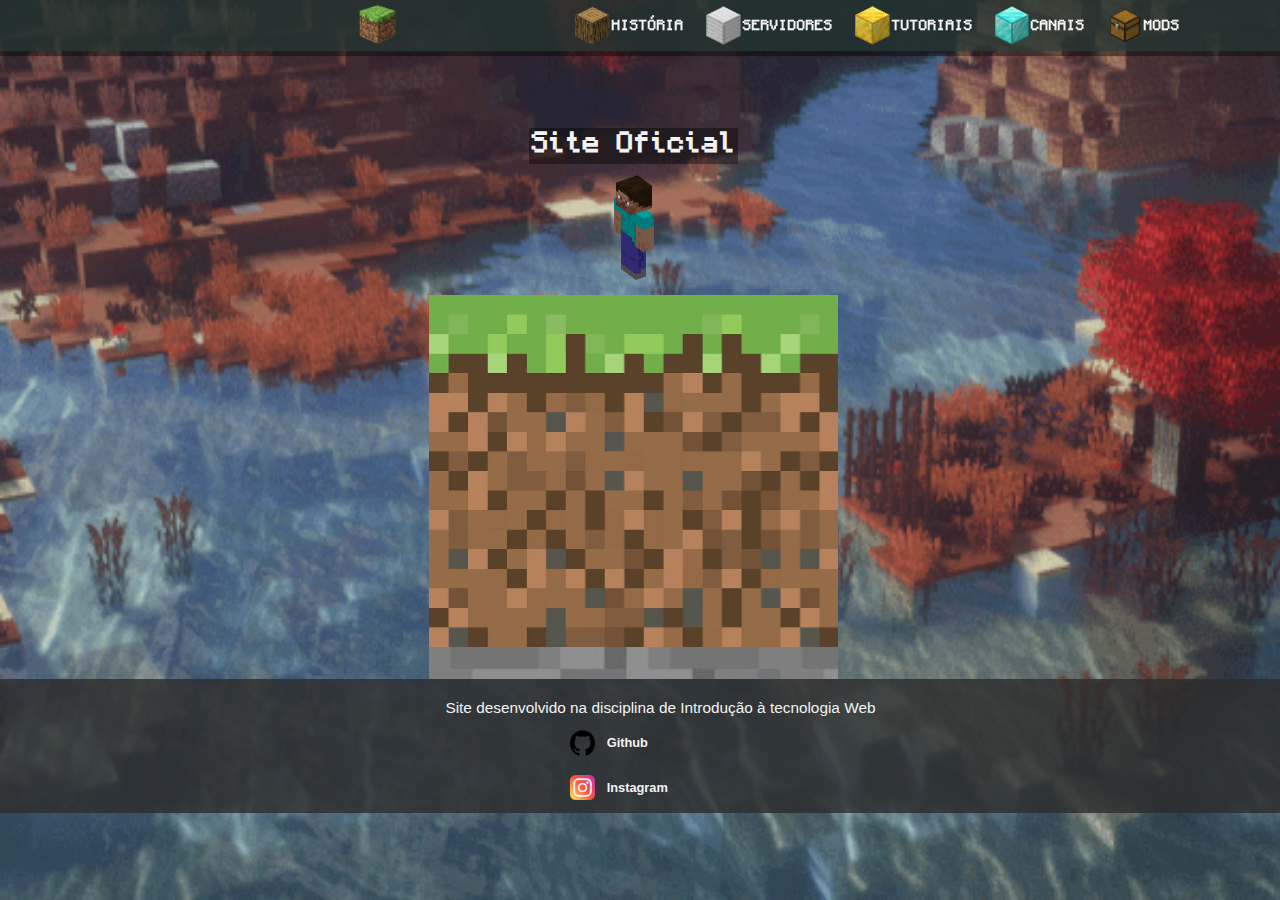
<file: index.html>
<!DOCTYPE html>
<html lang="pt-br">

<head>
    <meta charset="UTF-8">
    <meta name="viewport" content="width=device-width, initial-scale=1.0">
    <title>Inicio</title>
    <link rel="stylesheet" href="css/style.css">
    <link rel="shortcut icon" href="imagens/icones/pig.jpg" type="image/x-icon">
</head>

<body>
    <header class="cabecalho">
        <div class="container">
            <div class="logo"><a href="index.html"><img src="imagens/blocos/terra.png" alt="Home" class="icone"></a></div>
            <div class="nav">
                <nav class="navegacao">
                    <class class="menu"><a href="pages/historia.html"><img src="imagens/blocos/oak.png"
                                alt="bloco_de_carvalho" class="icone">HISTÓRIA</a></class>
                    <class class="menu"><a href="pages/servidores.html"><img src="imagens/blocos/iron.png"
                                alt="bloco_de_ferro" class="icone">SERVIDORES</a></class>
                    <class class="menu"><a href="pages/tutoriais.html"><img src="imagens/blocos/gold.png"
                                alt="bloco_de_ouro" class="icone">TUTORIAIS</a></class>
                    <class class="menu"><a href="pages/canais.html"><img src="imagens/blocos/diamond.png"
                                alt="bloco_de_diamante" class="icone">CANAIS</a></class>
                    <class class="menu"><a href="pages/mods.html"><img src="imagens/blocos/chest.png" alt="bloco_de_bau"
                                class="icone">MODS</a></class>
                    </ul>
                </nav>
            </div>
        </div>
    </header>
    <div class="container">
        <div class="fundo">
            <a href="https://www.minecraft.net/pt-br" target="_blank">
                <h1>Site Oficial</h1><img src="imagens/steve_rdando.gif" alt="Steve" class="boneco">
            </a>
            <div class="fundo_terra">
                <iframe src="https://www.youtube.com/embed/ONs7kTlqGw4?si=gUtWhHHX26wNOjWd" title="YouTube video player"
                    frameborder="0"
                    allow="accelerometer; autoplay; clipboard-write; encrypted-media; gyroscope; picture-in-picture; web-share"
                    referrerpolicy="strict-origin-when-cross-origin" allowfullscreen></iframe>
            </div>
        </div>
    </div>
    <footer>
        <p>Site desenvolvido na disciplina de Introdução à tecnologia Web</p>
        <div class="social_links">
            <a href="https://github.com/Elliton-Luis" target="_blank" class="github">
                <img src="imagens/icones/github.png" alt="github" class="logo_server">
                <strong>Github</strong>
            </a>
            <a href="https://www.instagram.com/juniorelliton/" target="_blank" class="instagram">
                <img src="imagens/icones/instagram.png" alt="instagram" class="logo_server">
                <strong>Instagram</strong>
            </a>
        </div>
    </footer>
</body>

</html>
</file>
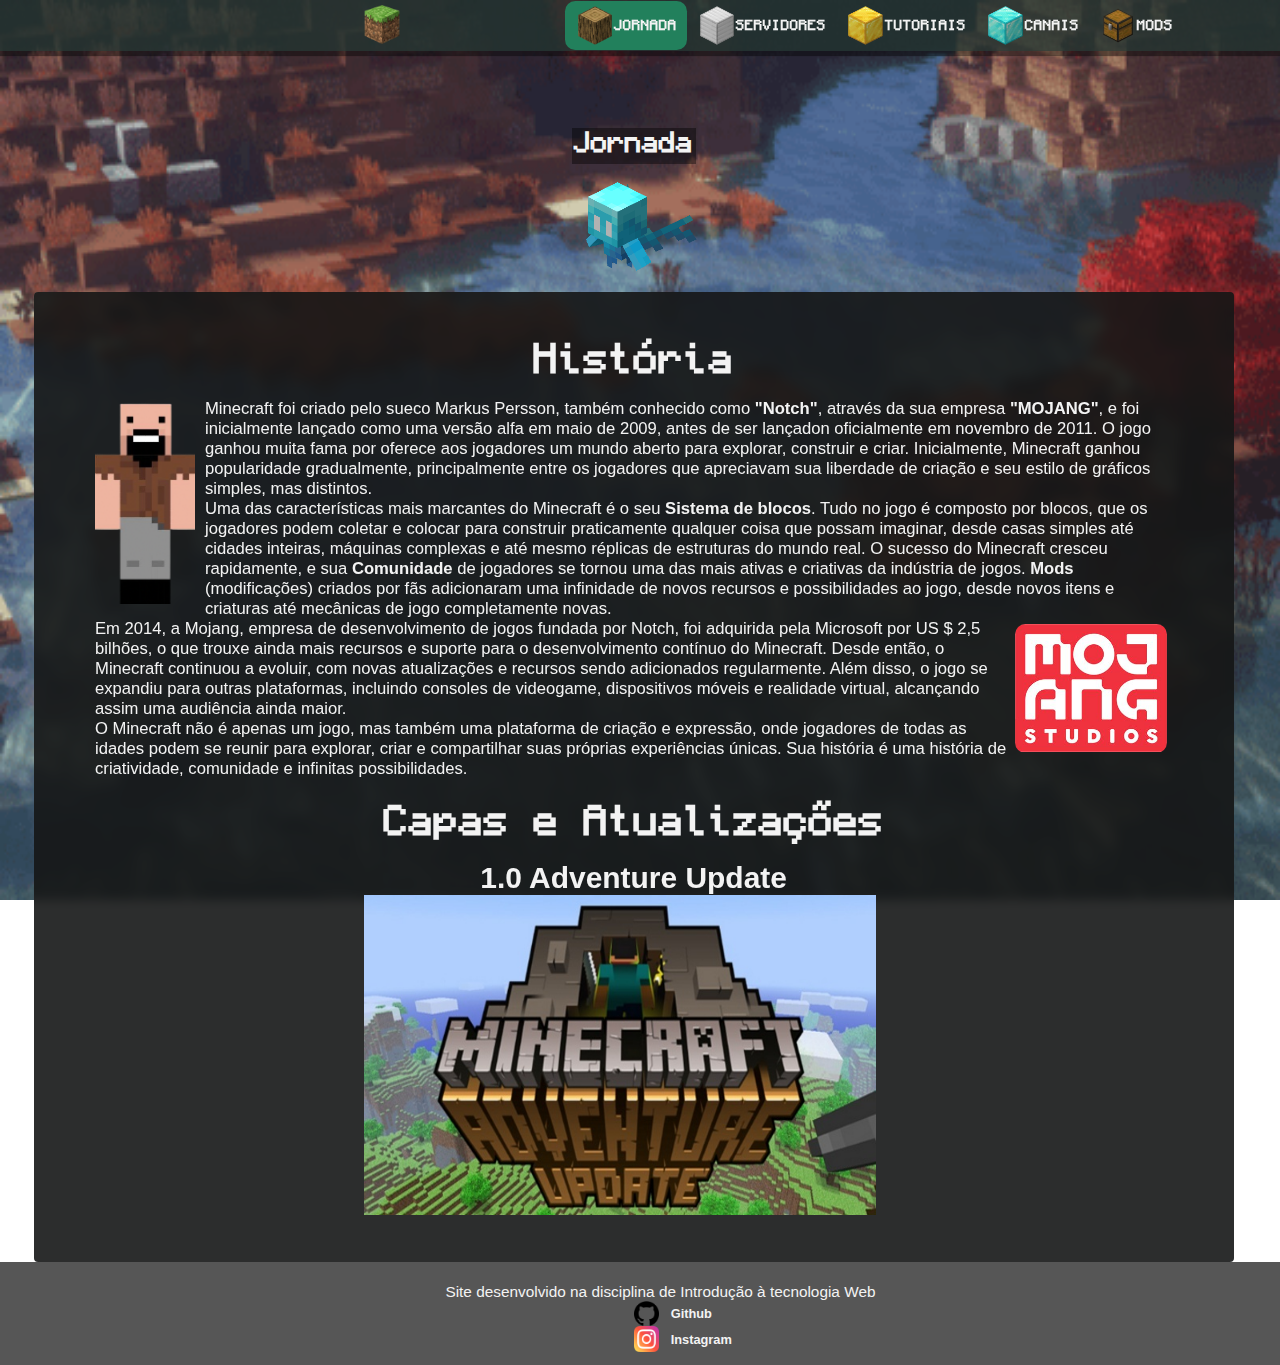
<file: pages/historia.html>
<!DOCTYPE html>
<html lang="pt-br">

<head>
    <meta charset="UTF-8">
    <meta name="viewport" content="width=device-width, initial-scale=1.0">
    <title>Inicio</title>
    <link rel="stylesheet" href="../css/style.css">
    <link rel="shortcut icon" href="../imagens/icones/pig.jpg" type="image/x-icon">
</head>

<body>
    <header class="cabecalho">
        <div class="container">
            <a href="../index.html"><img src="../imagens/blocos/terra.png" alt="Home" class="icone "></a>
            <nav class="navegacao">
                <li class="icone_selecionado"><a href="historia.html"><img src="../imagens/blocos/oak.png"
                            alt="bloco_de_carvalho" class="icone">JORNADA</a></li>
                <li class="menu"><a href="servidores.html"><img src="../imagens/blocos/iron.png" alt="bloco_de_ferro"
                            class="icone">SERVIDORES</a></li>
                <li class="menu"><a href="tutoriais.html"><img src="../imagens/blocos/gold.png" alt="bloco_de_ouro"
                            class="icone">TUTORIAIS</a></li>
                <li class="menu"><a href="canais.html"><img src="../imagens/blocos/diamond.png" alt="bloco_de_diamante"
                            class="icone">CANAIS</a></li>
                <li class="menu"><a href="mods.html"><img src="../imagens/blocos/chest.png" alt="bloco_de_bau"
                            class="icone">MODS</a></li>
                </ul>
            </nav>
        </div>
    </header>
    <div class="fundo">
        <h1>Jornada</h1><img src="../imagens/Allay.webp" alt="allay" class="boneco">
        <div class="background">
            <div id="história">
                <h2>História</h2>
                <img src="../imagens/notch.png" alt="notch" id="steve">
                <p>Minecraft foi criado pelo sueco Markus Persson, também conhecido como <strong>"Notch"</strong>,
                    através da sua empresa <strong>"MOJANG"</strong>, e foi inicialmente lançado como uma versão alfa em
                    maio de 2009, antes de ser lançadon oficialmente em novembro de 2011.
                    O jogo ganhou muita fama por oferece aos jogadores um mundo aberto para explorar, construir e criar.
                    Inicialmente, Minecraft ganhou popularidade gradualmente, principalmente entre os jogadores que
                    apreciavam sua liberdade de criação e seu estilo de gráficos simples, mas distintos.</p>

                <p>Uma das características mais marcantes do Minecraft é o seu <strong>Sistema de blocos</strong>. Tudo
                    no jogo é composto por blocos, que os jogadores podem coletar e colocar para construir praticamente
                    qualquer coisa que possam imaginar, desde casas simples até cidades inteiras, máquinas complexas e
                    até mesmo réplicas de estruturas do mundo real.
                    O sucesso do Minecraft cresceu rapidamente, e sua <a
                        href="servidores.html"><strong>Comunidade</strong></a> de jogadores se tornou uma das mais
                    ativas
                    e criativas da indústria de jogos. <a href="mods.html"><strong>Mods</strong></a> (modificações)
                    criados por fãs adicionaram uma infinidade de
                    novos recursos e possibilidades ao jogo, desde novos itens e criaturas até mecânicas de jogo
                    completamente novas.</p><img src="../imagens/mojang.jpg" alt="" id="mojang">
                <p>
                    Em 2014, a Mojang, empresa de desenvolvimento de jogos fundada por Notch, foi adquirida pela
                    Microsoft
                    por US $ 2,5 bilhões, o que trouxe ainda mais recursos e suporte para o desenvolvimento contínuo do
                    Minecraft.
                    Desde então, o Minecraft continuou a evoluir, com novas atualizações e recursos sendo adicionados
                    regularmente. Além disso, o jogo se expandiu para outras plataformas, incluindo consoles de
                    videogame,
                    dispositivos móveis e realidade virtual, alcançando assim uma audiência ainda maior.
                </p>
                <p>
                    O Minecraft não é apenas um jogo, mas também uma plataforma de criação e expressão, onde jogadores
                    de
                    todas as idades podem se reunir para explorar, criar e compartilhar suas próprias experiências
                    únicas.
                    Sua história é uma história de criatividade, comunidade e infinitas possibilidades.
                </p>
            </div>
            <h2>Capas e Atualizações</h2>
            <div id="slideshow-example" data-component="slideshow">
                <div role="list">
                    <div class="slide">
                        <h3>1.0 Adventure Update</h3>
                        <img src="../imagens/atualizacoes/adventure.jpg" alt="">
                    </div>
                    <div class="slide">
                        <h3>1.4 Pretty Scary Update</h3>
                        <img src="../imagens/atualizacoes/pretty_scary.webp" alt="">
                    </div>
                    <div class="slide">
                        <h3>1.5 Redstone Update</h3>
                        <img src="../imagens/atualizacoes/redstone.webp" alt="">
                    </div>
                    <div class="slide">
                        <h3>1.6 Horse Update</h3>
                        <img src="../imagens/atualizacoes/horse.webp" alt="">
                    </div>
                    <div class="slide">
                        <h3>1.7 The Update that Changed the World</h3>
                        <img src="../imagens/atualizacoes/the_update.jpg" alt="">
                    </div>
                    <div class="slide">
                        <h3>1.8 Bountiful Update</h3>
                        <img src="../imagens/atualizacoes/bountiful.webp" alt="">
                    </div>
                    <div class="slide">
                        <h3>1.9 Combat Update</h3>
                        <img src="../imagens/atualizacoes/combat.webp" alt="">
                    </div>
                    <div class="slide">
                        <h3>1.10 Frostburn Update</h3>
                        <img src="../imagens/atualizacoes/frostburn.jpg" alt="">
                    </div>
                    <div class="slide">
                        <h3>1.11 Exploration Update</h3>
                        <img src="../imagens/atualizacoes/exploration.avif" alt="">
                    </div>
                    <div class="slide">
                        <h3>1.12 World of Color Update</h3>
                        <img src="../imagens/atualizacoes/color.webp" alt="">
                    </div>
                    <div class="slide">
                        <h3>1.13 Update Aquatic</h3>
                        <img src="../imagens/atualizacoes/aquatic.webp" alt="">
                    </div>
                    <div class="slide">
                        <h3>1.14 Village & Pillage</h3>
                        <img src="../imagens/atualizacoes/village.webp" alt="">
                    </div>
                    <div class="slide">
                        <h3>1.15 Buzzy Bees</h3>
                        <img src="../imagens/atualizacoes/bees.webp" alt="">
                    </div>
                    <div class="slide">
                        <h3>1.16 Nether Update</h3>
                        <img src="../imagens/atualizacoes/nether.avif" alt="">
                    </div>
                    <div class="slide">
                        <h3>1.18 Caves & Cliffs Update</h3>
                        <img src="../imagens/atualizacoes/caves.jpg" alt="">
                    </div>
                    <div class="slide">
                        <h3>1.19 The Wild Update</h3>
                        <img src="../imagens/atualizacoes/wild.jpg" alt="">
                    </div>
                    <div class="slide">
                        <h3>1.20 Trails & Tales</h3>
                        <img src="../imagens/atualizacoes/trails.webp" alt="">
                    </div>
                </div>
            </div>
        </div>
    </div>
    <footer>
        <p>Site desenvolvido na disciplina de Introdução à tecnologia Web</p>
        <div class="social-links">
            <a href="https://github.com/Elliton-Luis" target="_blank" class="github">
                <img src="../imagens/icones/github.png" alt="github" class="logo_server">
                <strong>Github</strong>
            </a>
            <a href="https://www.instagram.com/juniorelliton/" target="_blank" class="instagram">
                <img src="../imagens/icones/instagram.png" alt="instagram" class="logo_server">
                <strong>Instagram</strong>
            </a>
        </div>
    </footer>
    <script src="../js/script.js"></script>
</body>

</html>
</file>
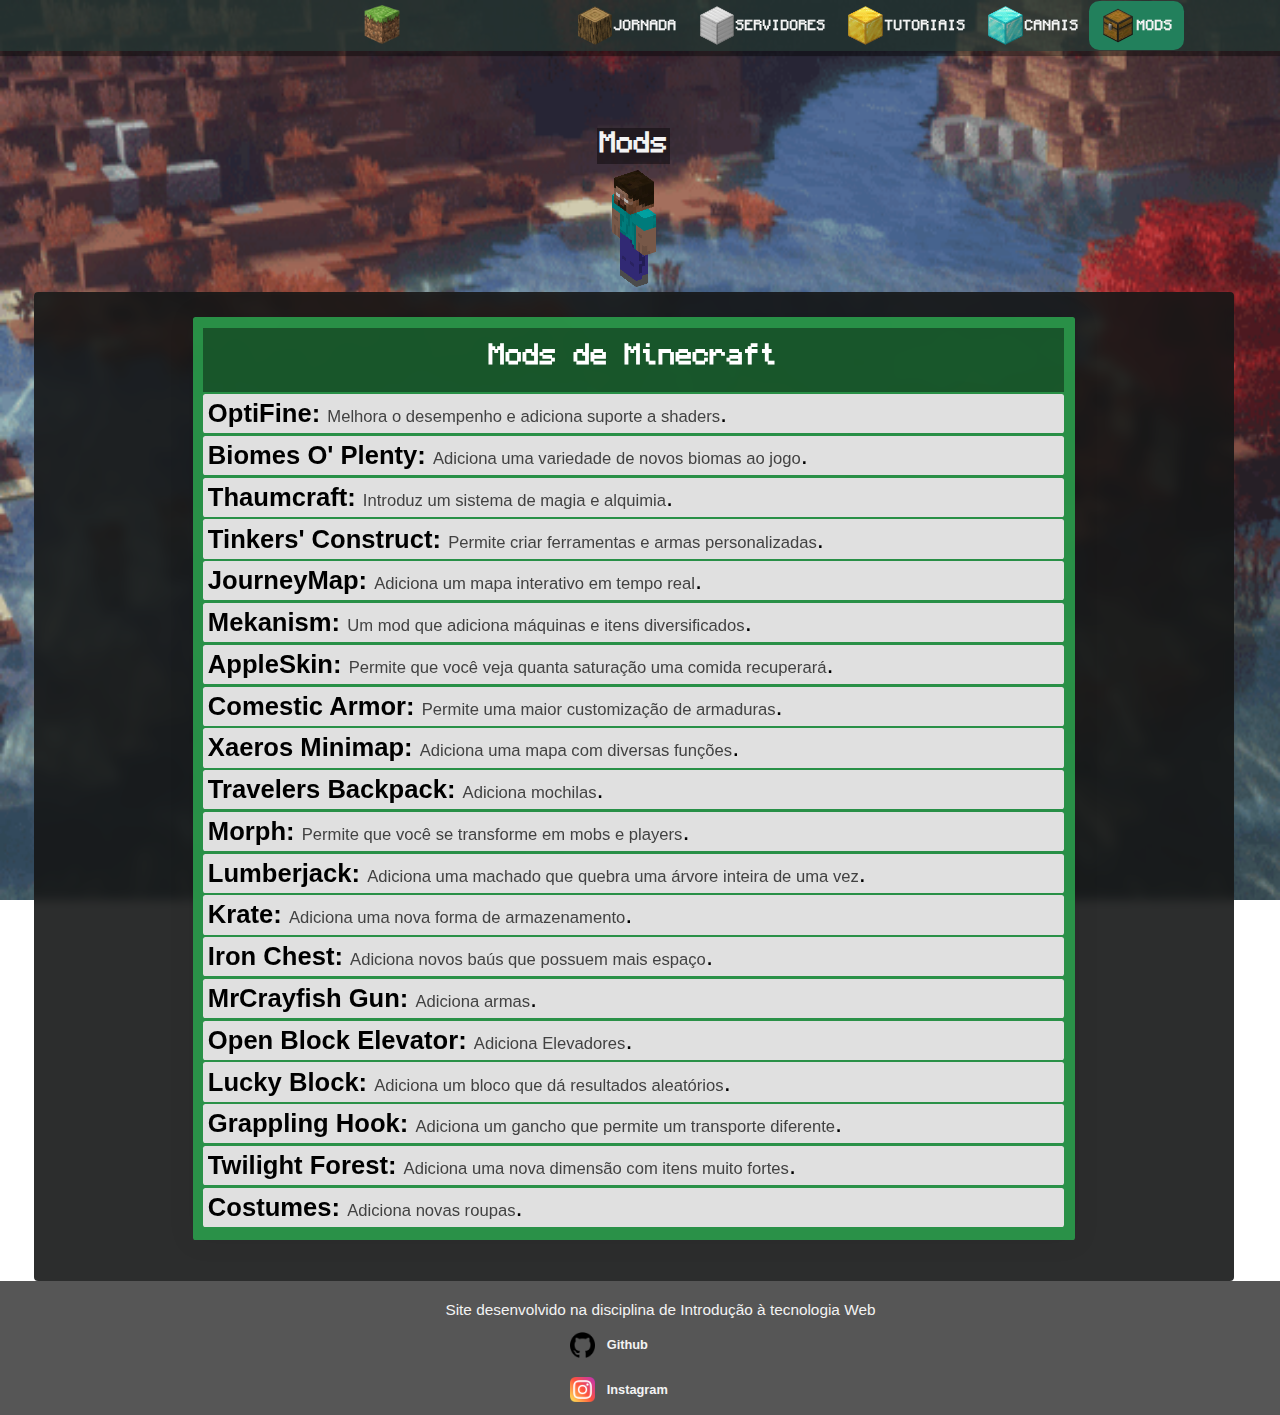
<file: pages/mods.html>
<!DOCTYPE html>
<html lang="pt-br">

<head>
    <meta charset="UTF-8">
    <meta name="viewport" content="width=device-width, initial-scale=1.0">
    <title>Inicio</title>
    <link rel="stylesheet" href="../css/style.css">
    <link rel="shortcut icon" href="../imagens/icones/pig.jpg" type="image/x-icon">
</head>

<body>
    <header class="cabecalho">
        <div class="container">
            <a href="../index.html"><img src="../imagens/blocos/terra.png" alt="Home" class="icone"></a>
            <nav class="navegacao">
                <li class="menu"><a href="historia.html"><img src="../imagens/blocos/oak.png" alt="bloco_de_carvalho"
                            class="icone">JORNADA</a></li>
                <li class="menu"><a href="servidores.html"><img src="../imagens/blocos/iron.png" alt="bloco_de_ferro"
                            class="icone">SERVIDORES</a></li>
                <li class="menu"><a href="tutoriais.html"><img src="../imagens/blocos/gold.png" alt="bloco_de_ouro"
                            class="icone">TUTORIAIS</a></li>
                <li class="menu"><a href="canais.html"><img src="../imagens/blocos/diamond.png" alt="bloco_de_diamante"
                            class="icone">CANAIS</a></li>
                <li class="icone_selecionado"><a href="mods.html"><img src="../imagens/blocos/chest.png" alt="bloco_bau"
                            class="icone">MODS</a></li>
                </ul>
            </nav>
        </div>
    </header>
    <div class="fundo">
        <h1>Mods</h1><img src="../imagens/herobrine.gif" alt="herobrine" class="boneco">
        <div class="background">
            <div class="minecraftMods">
                <h1>Mods de Minecraft</h1>
                <ul>
                    <li><strong>OptiFine:</strong> <a href="https://optifine.net" target="_blank">Melhora o desempenho e
                            adiciona suporte a shaders</a>.</li>
                    <li><strong>Biomes O' Plenty:</strong> <a
                            href="https://www.curseforge.com/minecraft/mc-mods/biomes-o-plenty" target="_blank">Adiciona
                            uma variedade de novos biomas ao jogo</a>.</li>
                    <li><strong>Thaumcraft:</strong> <a href="https://www.curseforge.com/minecraft/mc-mods/thaumcraft"
                            target="_blank">Introduz um sistema de magia e alquimia</a>.</li>
                    <li><strong>Tinkers' Construct:</strong> <a
                            href="https://www.curseforge.com/minecraft/mc-mods/tinkers-construct"
                            target="_blank">Permite criar ferramentas e armas personalizadas</a>.</li>
                    <li><strong>JourneyMap:</strong> <a href="https://www.curseforge.com/minecraft/mc-mods/journeymap"
                            target="_blank">Adiciona um mapa interativo em tempo real</a>.</li>
                    <li><strong>Mekanism:</strong> <a href="https://www.curseforge.com/minecraft/mc-mods/mekanism"
                            target="_blank">Um mod que adiciona máquinas e itens diversificados</a>.</li>
                    <li><strong>AppleSkin:</strong> <a href="https://www.curseforge.com/minecraft/mc-mods/appleskin"
                            target="_blank">Permite que você veja quanta saturação uma comida recuperará</a>.</li>
                    <li><strong>Comestic Armor:</strong> <a
                            href="https://www.curseforge.com/minecraft/mc-mods/cosmetic-armor-reworked"
                            target="_blank">Permite uma maior customização de armaduras</a>.</li>
                    <li><strong>Xaeros Minimap:</strong> <a
                            href="https://www.curseforge.com/minecraft/mc-mods/xaeros-minimap" target="_blank">Adiciona
                            uma mapa com diversas funções</a>.</li>
                    <li><strong>Travelers Backpack:</strong> <a
                            href="https://www.curseforge.com/minecraft/mc-mods/travelers-backpack"
                            target="_blank">Adiciona mochilas</a>.</li>
                    <li><strong>Morph:</strong> <a href="https://www.curseforge.com/minecraft/mc-mods/morph"
                            target="_blank">Permite que você se transforme em mobs e players</a>.</li>
                    <li><strong>Lumberjack:</strong> <a href="https://www.curseforge.com/minecraft/mc-mods/lumberjack"
                            target="_blank">Adiciona uma machado que quebra uma árvore inteira de uma vez</a>.</li>
                    <li><strong>Krate:</strong> <a href="https://www.curseforge.com/minecraft/mc-mods/krate"
                            target="_blank">Adiciona uma nova forma de armazenamento</a>.</li>
                    <li><strong>Iron Chest:</strong> <a href="https://www.curseforge.com/minecraft/mc-mods/iron-chest"
                            target="_blank">Adiciona novos baús que possuem mais espaço</a>.</li>
                    <li><strong>MrCrayfish Gun:</strong> <a
                            href="https://www.curseforge.com/minecraft/mc-mods/mrcrayfishs-gun-mod"
                            target="_blank">Adiciona armas</a>.</li>
                    <li><strong>Open Block Elevator:</strong> <a
                            href="https://www.curseforge.com/minecraft/mc-mods/openblocks-elevator"
                            target="_blank">Adiciona Elevadores</a>.</li>
                    <li><strong>Lucky Block:</strong> <a href="https://www.curseforge.com/minecraft/mc-mods/lucky-block"
                            target="_blank">Adiciona um bloco que dá resultados aleatórios</a>.</li>
                    <li><strong>Grappling Hook:</strong> <a
                            href="https://www.curseforge.com/minecraft/mc-mods/grappling-hook" target="_blank">Adiciona
                            um gancho que permite um transporte diferente</a>.</li>
                    <li><strong>Twilight Forest:</strong> <a
                            href="https://www.curseforge.com/minecraft/mc-mods/the-twilight-forest"
                            target="_blank">Adiciona uma nova dimensão com itens muito fortes</a>.</li>
                    <li><strong>Costumes:</strong> <a href="https://www.curseforge.com/minecraft/mc-mods/costumes"
                            target="_blank">Adiciona novas roupas</a>.</li>
                </ul>
            </div>
        </div>
    </div>
    <footer>
        <p>Site desenvolvido na disciplina de Introdução à tecnologia Web</p>
        <div class="social_links">
            <a href="https://github.com/Elliton-Luis" target="_blank" class="github">
                <img src="../imagens/icones/github.png" alt="github" class="logo_server">
                <strong>Github</strong>
            </a>
            <a href="https://www.instagram.com/juniorelliton/" target="_blank" class="instagram">
                <img src="../imagens/icones/instagram.png" alt="instagram" class="logo_server">
                <strong>Instagram</strong>
            </a>
        </div>
    </footer>
</body>

</html>
</file>
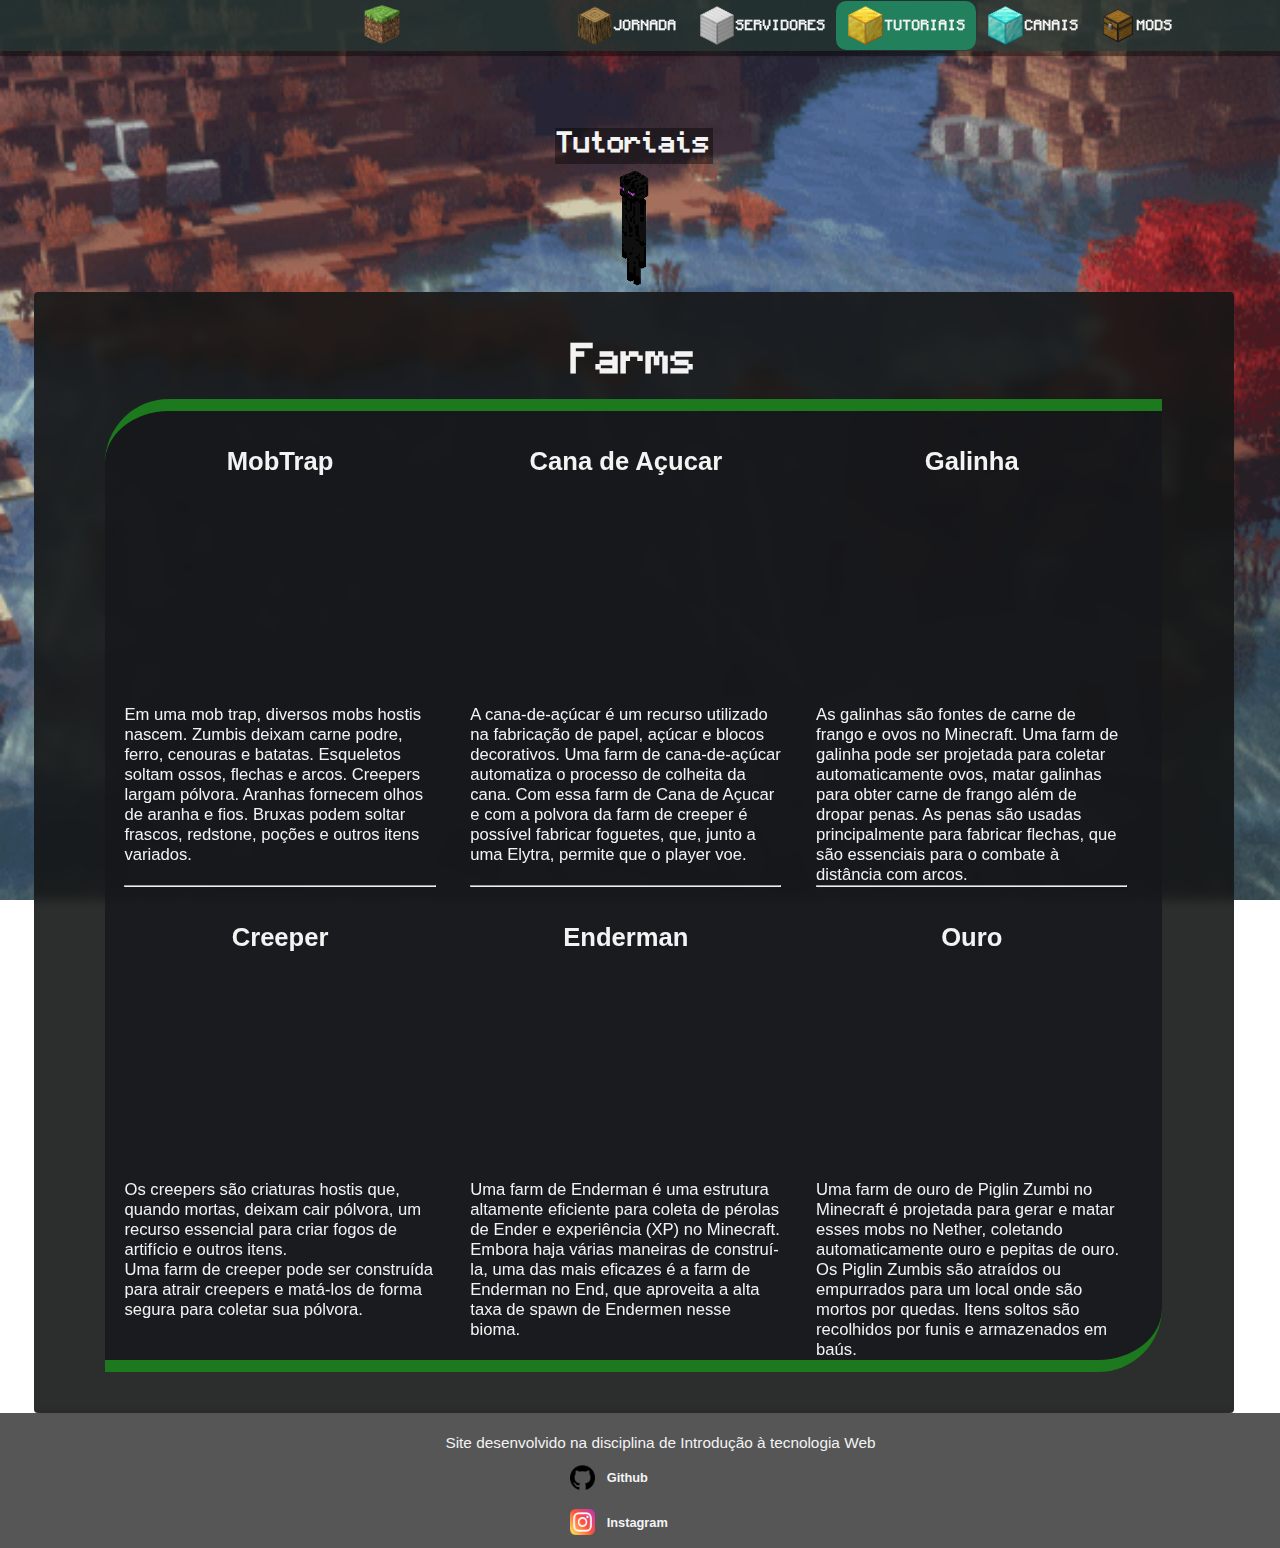
<file: pages/tutoriais.html>
<!DOCTYPE html>
<html lang="pt-br">

<head>
    <meta charset="UTF-8">
    <meta name="viewport" content="width=device-width, initial-scale=1.0">
    <title>Inicio</title>
    <link rel="stylesheet" href="../css/style.css">
    <link rel="shortcut icon" href="../imagens/icones/pig.jpg" type="image/x-icon">
</head>

<body>
    <header class="cabecalho">
        <div class="container">
            <a href="../index.html"><img src="../imagens/blocos/terra.png" alt="Home" class="icone"></a>
            <nav class="navegacao">
                <li class="menu"><a href="historia.html"><img src="../imagens/blocos/oak.png" alt="bloco_de_carvalho"
                            class="icone">JORNADA</a></li>
                <li class="menu"><a href="servidores.html"><img src="../imagens/blocos/iron.png" alt="bloco_de_ferro"
                            class="icone">SERVIDORES</a></li>
                <li class="icone_selecionado"><a href="tutoriais.html"><img src="../imagens/blocos/gold.png"
                            alt="bloco_de_ouro" class="icone">TUTORIAIS</a></li>
                <li class="menu"><a href="canais.html"><img src="../imagens/blocos/diamond.png" alt="bloco_de_diamante"
                            class="icone">CANAIS</a></li>
                <li class="menu"><a href="mods.html"><img src="../imagens/blocos/chest.png" alt="bloco_de_bau"
                            class="icone">MODS</a></li>
                </ul>
            </nav>
        </div>
    </header>
    <div class="fundo">
        <h1>Tutoriais</h1><img src="../imagens/enderman.gif" alt="enderman" class="boneco">
        <div class="background">
            <h2>Farms</h2>
            <ul>
                <div id="grid">
                    <div class="tutorial">

                        <li><strong>MobTrap</strong></li>
                        <iframe src="https://www.youtube.com/embed/nVJOs0htzSA?si=E2iiVGkMT9O7H5mv"
                            title="YouTube video player" frameborder="0"
                            allow="accelerometer; autoplay; clipboard-write; encrypted-media; gyroscope; picture-in-picture; web-share"
                            referrerpolicy="strict-origin-when-cross-origin" allowfullscreen></iframe>
                        <p>Em uma mob trap, diversos mobs hostis nascem. Zumbis deixam carne podre, ferro, cenouras e
                            batatas. Esqueletos soltam ossos, flechas e arcos. Creepers largam pólvora. Aranhas fornecem
                            olhos de aranha e fios. Bruxas podem soltar frascos, redstone, poções e outros itens
                            variados.</p>

                    </div>
                    <div class="tutorial">
                        <li><strong>Cana de Açucar</strong></li>
                        <iframe src="https://www.youtube.com/embed/aPRux_Jf4Hs?si=ljSxgj2MKS5O_hQH"
                            title="YouTube video player" frameborder="0"
                            allow="accelerometer; autoplay; clipboard-write; encrypted-media; gyroscope; picture-in-picture; web-share"
                            referrerpolicy="strict-origin-when-cross-origin" allowfullscreen></iframe>
                        <p>A cana-de-açúcar é um recurso utilizado na
                            fabricação de papel, açúcar e blocos decorativos. Uma farm
                            de cana-de-açúcar automatiza o processo de colheita da cana. Com essa farm de Cana de Açucar
                            e com a polvora da farm de creeper é possível fabricar foguetes, que, junto a uma Elytra,
                            permite que o player voe.</p>

                    </div>
                    <div class="tutorial">
                        <li><strong>Galinha</strong></li>
                        <iframe src="https://www.youtube.com/embed/_PG7mOC1LBc?si=-MWff8sfqfVcuGcE"
                            title="YouTube video player" frameborder="0"
                            allow="accelerometer; autoplay; clipboard-write; encrypted-media; gyroscope; picture-in-picture; web-share"
                            referrerpolicy="strict-origin-when-cross-origin" allowfullscreen></iframe>
                        <p>As galinhas são fontes de carne de frango e ovos
                            no Minecraft. Uma farm de galinha pode ser projetada
                            para coletar automaticamente ovos, matar galinhas para obter carne de frango além de dropar
                            penas. As penas são usadas principalmente para fabricar flechas, que são essenciais para o
                            combate à distância com arcos.</p>

                    </div>

                    <div class="tutorial">
                        <hr>
                        <li><strong>Creeper</strong></li>
                        <iframe src="https://www.youtube.com/embed/9-E-vSfW8Ug?si=HXtiQjxKU4aeV6iz"
                            title="YouTube video player" frameborder="0"
                            allow="accelerometer; autoplay; clipboard-write; encrypted-media; gyroscope; picture-in-picture; web-share"
                            referrerpolicy="strict-origin-when-cross-origin" allowfullscreen></iframe>
                        <p>Os creepers são criaturas hostis que, quando
                            mortas, deixam cair pólvora, um recurso essencial para
                            criar fogos de artifício e outros itens.<br> Uma farm de creeper pode ser construída para
                            atrair
                            creepers e matá-los de forma segura para coletar sua pólvora.</p>

                    </div>
                    <div class="tutorial">
                        <hr>
                        <li><strong>Enderman</strong></li><iframe
                            src="https://www.youtube.com/embed/K4XLJOF-_9c?si=MxEsUWVwmDhufw4E"
                            title="YouTube video player" frameborder="0"
                            allow="accelerometer; autoplay; clipboard-write; encrypted-media; gyroscope; picture-in-picture; web-share"
                            referrerpolicy="strict-origin-when-cross-origin" allowfullscreen></iframe>
                        <p>Uma farm de Enderman é uma estrutura altamente eficiente para coleta de pérolas de Ender e
                            experiência (XP) no Minecraft. Embora haja várias maneiras de construí-la, uma das mais
                            eficazes é a farm de Enderman no End, que aproveita a alta taxa de spawn de Endermen nesse
                            bioma.</p>

                    </div>
                    <div class="tutorial">
                        <hr>
                        <li><strong>Ouro</strong></li>
                        <iframe src="https://www.youtube.com/embed/grJ7C79QXYY?si=W1zdtB5gtUrMQuAO"
                            title="YouTube video player" frameborder="0"
                            allow="accelerometer; autoplay; clipboard-write; encrypted-media; gyroscope; picture-in-picture; web-share"
                            referrerpolicy="strict-origin-when-cross-origin" allowfullscreen></iframe>
                        <p>Uma farm de ouro de Piglin Zumbi no Minecraft é projetada para gerar e matar esses mobs no
                            Nether, coletando automaticamente ouro e pepitas de ouro. Os Piglin Zumbis são atraídos ou
                            empurrados para um local onde são mortos por quedas. Itens soltos são recolhidos por funis e
                            armazenados em baús.</p>
                    </div>
                </div>
            </ul>
        </div>
    </div>
    <footer>
        <p>Site desenvolvido na disciplina de Introdução à tecnologia Web</p>
        <div class="social_links">
            <a href="https://github.com/Elliton-Luis" target="_blank" class="github">
                <img src="../imagens/icones/github.png" alt="github" class="logo_server">
                <strong>Github</strong>
            </a>
            <a href="https://www.instagram.com/juniorelliton/" target="_blank" class="instagram">
                <img src="../imagens/icones/instagram.png" alt="instagram" class="logo_server">
                <strong>Instagram</strong>
            </a>
        </div>
    </footer>
</body>

</html>
</file>
<file: css/style.css>
* {
    margin: 0;
    padding: 0;
}

@font-face {
    font-family: monocraft;
    src: url(../fontes/Monocraft.ttf);
}

:root {
    --color-01: rgb(43, 156, 75, 0.9);
    --color-02: rgba(34, 51, 48, 0.8);
    --color-03: rgb(243, 243, 243);
    --color-04: rgba(0, 0, 0, 0.4);
    --color-05: rgba(21, 22, 22, 0.9);
    --color-06: rgb(34, 128, 92);
    --color-07: rgb(41, 139, 168);

}

body {
    background-image: url(../imagens/wallpapers/wallpaper.gif);
    background-size: 100vw 100vh;
    background-repeat: no-repeat;
    background-attachment: fixed;
    overflow-x: hidden;
    font-family: 'Segoe UI', Tahoma, Geneva, Verdana, sans-serif;
}

.cabecalho .container .navegacao .icone_selecionado {
    background-color: var(--color-06);
    text-decoration: underline;
    text-decoration-thickness: 0;
    text-decoration-color: var(--color-06);
}

.cabecalho {
    background-color: var(--color-02);
    position: sticky;
    top: 0;
    box-shadow: 0 0.4vw 0 0 var(--color-04);
    backdrop-filter: blur(70%);
    z-index: 1;
    margin: 0 auto;
    margin-bottom: 6vw;
    height: 4vw;
    width: 100%;
    padding: 0 4vw;
    display: flex;
    justify-content: space-around;
    font-family: monocraft;
}

.cabecalho .icone {
    height: 3vw;
    transition: 0.4s;
}

.cabecalho .navegacao {
    display: flex;
}

.cabecalho .container {
    display: flex;
    gap: 25%;
    align-items: center;
    padding: 1vw 4vw 1vw;
    font-size: 1.0vw;
    font-weight: bold;
    margin: 0 auto;
}

.cabecalho .navegacao a {
    color: var(--color-03);
    text-decoration: none;
    padding: 0.4vw 0.8vw;
    display: flex;
    align-items: center;

}

.cabecalho .navegacao .menu {
    list-style: none;
    transition: 0.2s all linear;
    border-radius: 0.8vw;
}

.cabecalho .navegacao .menu:hover {
    text-decoration: underline;
    text-decoration-color: var(--color-06);
    text-decoration-thickness: 0.2vw;
}

.cabecalho .navegacao .icone_selecionado {
    list-style: none;
    transition: 0.2s all linear;
    border-radius: 0.8vw;

}

.cabecalho .navegacao .icone_selecionado:hover {
    text-decoration: underline;
    text-decoration-color: var(--color-06);
    text-decoration-thickness: 0.2vw;
}
.container a,
.fundo h1 {
    text-decoration: none;
    color: var(--color-03);
    text-align: center;
    font-family: monocraft;
}

.container a h1,
.fundo h1 {
    background-color: var(--color-04);
    height: 2.8vw;
    font-size: 2vw;
    padding: 0 0.2vw 0;
}

.fundo {
    display: flex;
    justify-content: center;
    align-items: center;
    flex-direction: column;
    width: 99vw;
}

.fundo_terra {
    background-image: url(../imagens/wallpapers/fundo.png);
    width: 30vw;
    height: 10vw;
    overflow: hidden;
    padding: 10vw 1vw;
}

.fundo li strong {
    font-size: 1.1vw;
}

.fundo .canal {
    background-color: var(--color-01);
    height: 26vw;
    width: 14vw;
    float: left;
    border-radius: 3%;
    margin-right: 1.4vw;
    margin-top: 3vw;
}

.fundo .background #canais1 {
    display: grid;
    grid-template-columns: 1fr 1fr 1fr 1fr 1fr;
    font-family: monocraft;

}

.fundo .background .canal img {
    height: 6vw;
    padding: 0.8vw 1.4vw;
}

.fundo .background #canais1 .canal {
    border-top: 0.4vw green solid;
    border-right: 0.4vw green solid;
    border-left: 0.4vw #40ac40 solid;
    border-bottom: 0.4vw #40ac40 solid;
    transition: all 0.3s ease-in-out;
}

.fundo .background #canais1 .canal:hover {
    transform: scale(1.1);
}

.fundo .boneco {
    width: 10vw;
}

.fundo .canal img {
    margin-left: 2.6vw;
}

.informacoes {
    border-top: 0.2vw #6c6d7e solid;
    border-right: 0.2vw #6c6d7e solid;
    border-left: 0.2vw #a2a3bb solid;
    border-bottom: 0.2vw #a2a3bb solid;
    margin-left: 2.6vw;
    background-color: #fff;
    height: 15vw;
    width: 8vw;
    color: #000;
    padding: 0.4vw;
    font-size: 1vw;
    text-align: start;
    font-weight: bold;
}

#historia p {
    font-family: 'Segoe UI', Tahoma, Geneva, Verdana, sans-serif;
}

#historia h2 {
    display: flex;
    justify-content: flex-start;
}

.background {
    width: 85%;
    background-color: var(--color-05);
    margin: 0 0.8vw 0;
    padding: 2vw 4.8vw 3.2vw;
    color: var(--color-03);
    backdrop-filter: blur(0.4vw);
    font-size: 2vw;
    border-radius: 0.32vw;
}

.background p {
    font-size: 0.6vw;
    text-align: start;
}

.background #grid {
    margin: 0 0.8vw 0;
    display: grid;
    grid-template-columns: 1fr 1fr 1fr;
    list-style-type: none;
    background-color: rgba(23, 23, 26, 0.8);
    padding-left: 1.5vw;
    border-top-left-radius: 5vw;
    border-top: 1vw solid #1d791d;
    border-bottom-right-radius: 5vw;
    border-bottom: 1vw solid #1d791d;

}

.background #grid li {
    text-align: center;
    padding-top: 2.8vw;
}

.background a,
.background p {
    color: var(--color-0);
    text-decoration: none;
    font-size: 1.3vw;
}

.background a:hover {
    text-decoration: underline;
    color: var(--color-01);
}

.background .tutorial {
    width: 90%;
}

.background h2 {
    text-align: center;
    margin-bottom: 1.6vw;
    margin-top: 1.6vw;
    font-family: monocraft;
}

.background .banners {
    list-style: none;
}

.background .banner {
    height: 20vw;
    margin: auto;
}

#steve {
    float: left;
    height: 16vw;
    padding-right: 0.8vw;
}

#mojang {
    float: right;
    border-radius: 1.2vw;
    padding: 0.4vw;
    height: 10vw;
}

#servidores {
    display: grid;
    grid-template-columns: 1fr 1fr;
}

#servidores .servers {

    display: flex;
    align-items: center;
    justify-content: flex-start;
    background-color: var(--color-03);
    border: 0.08vw solid #000;
    border-top: 0.2vw #6c6d7e solid;
    border-right: 0.2vw #6c6d7e solid;
    border-left: 0.2vw #a2a3bb solid;
    border-bottom: 0.2vw #a2a3bb solid;
    margin: 0.4vw;
    width: 98.8%;
    color: #000;
    font-family: monocraft;
}

#servidores .servers:active {
    background-color: #c7c7c7;
    border: 0.08vw solid #000;
    border-top: 0.2vw #404043 solid;
    border-right: 0.2vw #404043 solid;
    border-left: 0.2vw #404043 solid;
    border-bottom: 0.2vw #404043 solid;
}

#servidores .servers p {
    position: relative;
    color: #000;
    font-size: 1.2vw;
    padding: 1.6vw;
}

#servidores .servers img {
    position: relative;
}

#servidores .servers strong {
    position: relative;
    color: #000;
}

.logo_server {
    height: 4vw;
    padding: 0.4vw;
}

.fundo iframe {
    height: 13vw;
    width: 29vw;
}

.background iframe {
    padding: 1.2vw 0 1.2vw;
    height: 15vw;
    width: 26vw;
}

.background ul strong {
    font-size: 2vw;
}

footer {
    background-color: rgba(44, 44, 44, 0.8);
    height: 100%;
    width: 100%;
    padding: 1.6vw;
    padding-bottom: 1vw;
    font-size: 1.2vw;
    color: var(--color-03);
    font-family: 'Segoe UI', Tahoma, Geneva, Verdana, sans-serif;
    display: flex;
    align-items: center;
    justify-content: center;
    flex-direction: column;
}

footer .social_links {
    display: flex;
    flex-direction: column;
    gap: 1.5vw;
    margin-right: 10vw;
    margin-top: 1vw;
}

footer a {
    text-decoration: none;
    color: var(--color-03);
    font-size: 1vw;
    display: flex;
    align-items: center;
    gap: 0.5vw;
}

footer .github {
    height: 2vw;
    width: 3vw;
}

footer .instagram {
    height: 2vw;
    width: 5vw;
}

footer .instagram:hover strong {
    background-image: linear-gradient(90deg, rgba(167, 180, 58, 1) 0%, rgba(253, 74, 29, 1) 50%, rgba(252, 69, 223, 1) 100%);
    background-clip: text;
    -webkit-background-clip: text;
    -webkit-text-fill-color: transparent;
}

footer .github:hover strong {
    background-color: #121213;
    border-radius: 0.2vw;
    color: white;
}

footer .logo_server {
    height: 2vw;
}

[data-component="slideshow"] .slide {
    display: none;

}

[data-component="slideshow"] .slide.active {
    display: block;
}

.slide img {
    padding-left: 25%;
    width: 40vw;
    height: 25vw;
}

.slide h3 {
    text-align: center;
}

::-webkit-scrollbar {
    width: 0.3vw;
}

::-webkit-scrollbar-track {
    background: var(--color-01);
}

::-webkit-scrollbar-thumb {
    background: var(--color-02);
}

::-webkit-scrollbar-thumb:hover {
    background: var(--color-05);
}

.minecraftMods {
    color: #000;
    background-color: var(--color-01);
    padding: 0.8vw;
    border-radius: 0.2vw;
    width: 80%;
    margin: 0 auto;
    box-shadow: 0 0 2vw rgba(0, 0, 0, 0.1);

}

.minecraftMods h1 {
    color: #ffffff;
    height: 4vw;
    text-align: center;
    padding-top: 1vw;
}

.minecraftMods ul {
    list-style-type: none;
    padding: 0;
}

.minecraftMods ul li {
    background-color: #e0e0e0;
    margin: 0.2vw 0;
    padding: 0.4vw;
    border-radius: 0.2vw;
}

.minecraftMods a {
    color: #424242;
    text-decoration: none;
}

.minecraftMods a:hover {
    text-decoration: underline;
    color: #135a13;
}
</file>
